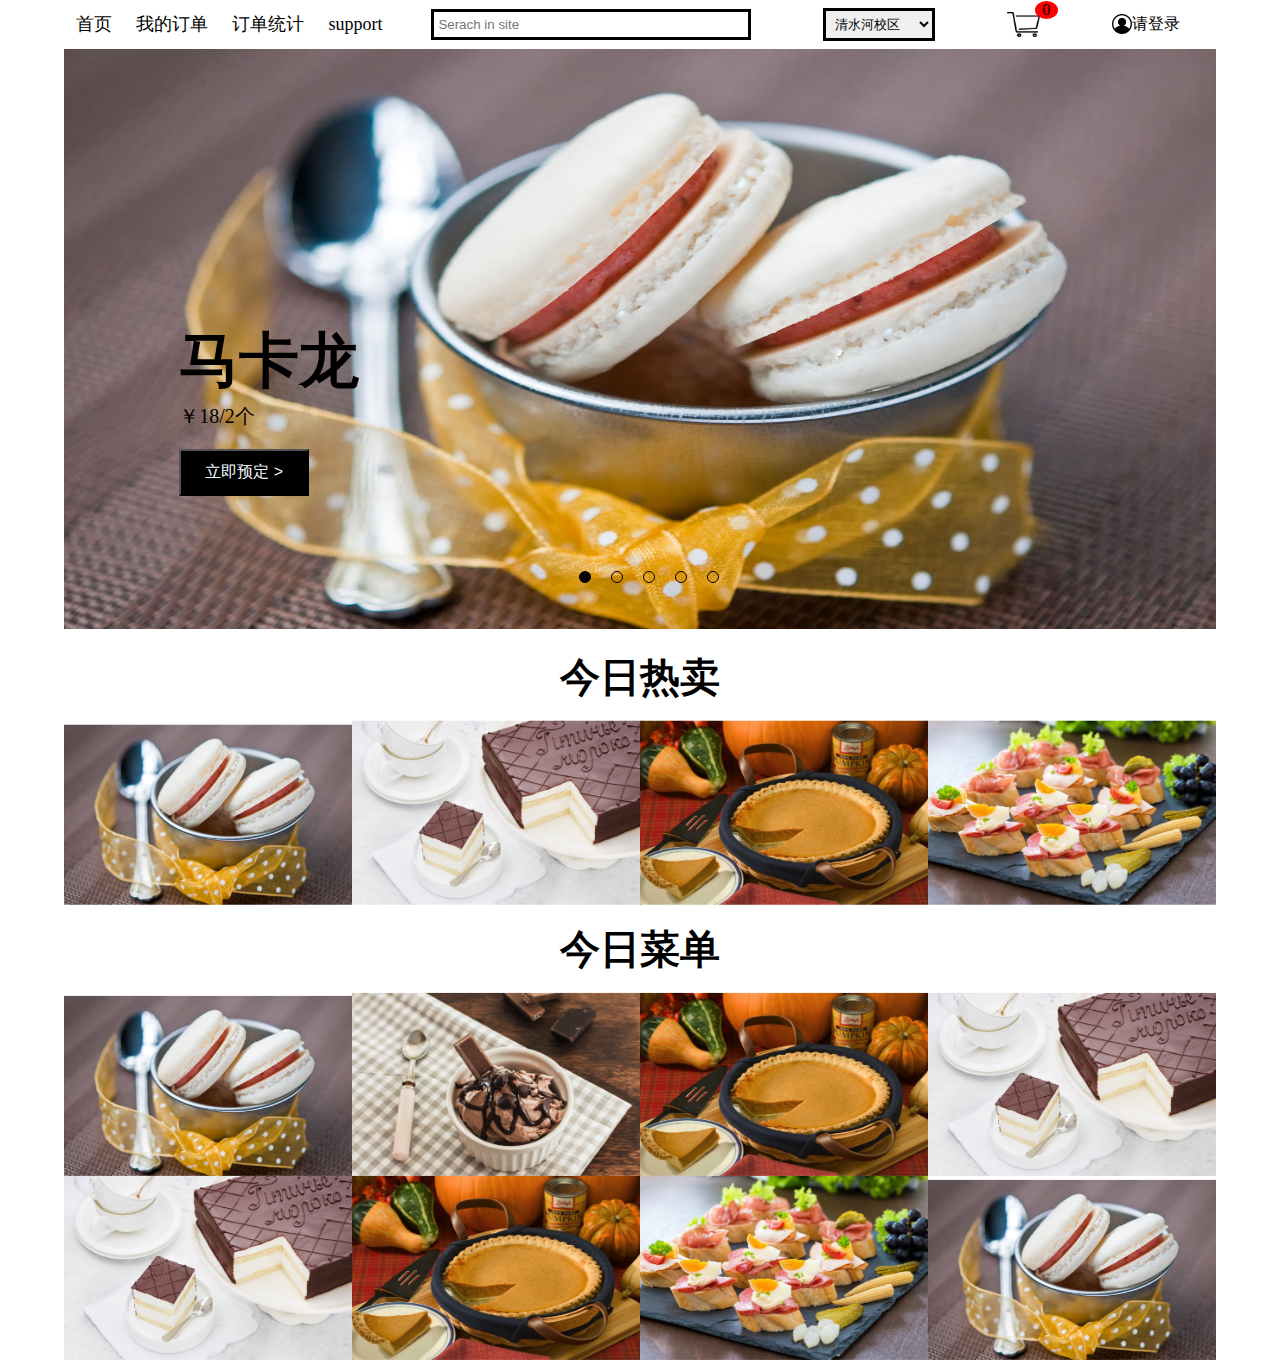
<file: index.html>
<!--this is the HCIT final work of wbh&lmz-->
<!DOCTYPE html>
<html lang="en">

<head>
	<meta charset="utf-8" />
	<meta name="viewport" content="width=device-width, initial-scale=1" />
	<meta name="author" content="wbh&lmz">
	<title>饿个锤子 | 学校食堂点餐订餐</title>

	<!-- Custom CSS -->
	<link rel="stylesheet" href="css/mystyle.css">
	<script src="js/jquery-2.1.1.js"></script>
</head>

<body>
	<!--navigation bar and Today's popular dish -->
	<div class="custom-banner container border">
		<header class="header">
			<!-- /////////////////////////////////////////Navigation -->
			<nav id="menu" class="border">
				<div class="menu1 border" style="font-size: large;">
					<a href="index.html">首页</a>
					<a href="order.html">我的订单</a>
					<a href="stastic.html">订单统计</a>
					<a href="https://github.com/spg-one/finalWork" target="	_blank">support</a>
				</div>
				<div class="menu2 border">
					<div>
						<input type="search" placeholder="Serach in site">
					</div>
					<select>
						<option id="清水河校区">清水河校区</option>
						<option id="沙河校区">沙河校区</option>
						<option id="九里堤校区">九里堤校区</option>
						<option id="成都学院">成都学院</option>
					</select>
					<div style="width: 4%;display: flex; position: relative;">
						<img id="cartLogo" src="image/cart.png" width="100%" class="border">
						<div id="cartNumber"
							style="position: absolute;width: 70%;left: 85%;top: -40%; background: red;border-radius: 50%;text-align: center;">
							0</div>
					</div>

					<div id="login">
						<img src="image/login.png">
						请登录
					</div>
				</div>
			</nav>
			<!-- Navigation -->

			<!-- Carousel -->
			<div id="lunbotu">
				<div id="banner">
					<img class="scrollingImg" src="image/1.jpg" style="width: 1300px;height:580px" />
					<button class="btn firstBtn">立即预定 ></button>
					<div class="dishNameScrolling title" style="font-size: 60px;left: 2%;top: 47%;">
						马卡龙
					</div>
					<div class="dishPriceScrolling" style="text-align: center; left: 2%;top: 61%;">
						￥18/2个
					</div>

					<img class="scrollingImg" src="image/2.jpg" style="width: 1300px;height:580px" />
					<button class="btn secondBtn">立即预定 ></button>
					<div class="dishNameScrolling title" style="font-size: 60px;left: 32%;top: 58%;">
						提拉米苏
					</div>
					<div class="dishPriceScrolling" style="text-align: center; left: 32%;top: 72%;">
						￥15/块
					</div>
					
					<img class="scrollingImg" src="image/3.jpg" style="width: 1300px;height:580px" />
					<button class="btn thirdBtn">立即预定 ></button>
					<div class="dishNameScrolling title" style="font-size: 60px;left: 40.5%;top: 26%;">
						南瓜芝士
					</div>
					<div class="dishPriceScrolling" style="text-align: center; left: 40.5%;top: 40%;">
						￥14/块
					</div>
					
					<img class="scrollingImg" src="image/4.jpg" style="width: 1300px;height:580px" />
					<button class="btn forthBtn">立即预定 ></button>
					<div class="dishNameScrolling title" style="font-size: 60px;left: 60.7%;top: 39%;">
						星球杯
					</div>
					<div class="dishPriceScrolling" style="text-align: center; left: 60.7%;top: 53%;">
						￥12/杯
					</div>
					
					<img class="scrollingImg" src="image/5.jpg" style="width: 1300px;height:580px" />
					<button class="btn fifthBtn">立即预定 ></button>
					<div class="dishNameScrolling title" style="font-size: 60px;left: 90.7%;top: 41%;">
						火腿鸡蛋
					</div>
					<div class="dishPriceScrolling" style="text-align: center; left: 90.7%;top: 55%;">
						￥16/4个
					</div>
					
				</div>
				<div id="clickCircleSet">
					<ul>
						<li id="clickCircle1" class="clickCircle"></li>
						<li id="clickCircle2" class="clickCircle"></li>
						<li id="clickCircle3" class="clickCircle"></li>
						<li id="clickCircle4" class="clickCircle"></li>
						<li id="clickCircle5" class="clickCircle"></li>
					</ul>
					</ul>
				</div>
			</div>

		</header>
	</div>
	<div id="blank" class="blank">

	</div>
	<div id="cart" class="cart">
		<div class="cartTop">
			<img id="back" src="image/back.png" width="10%" style="background: crimson;">
		</div>
		<div id="cartBottom" class="cartBottom">
			<div id="cartText" style="text-align: center;padding-top: 5%;margin-bottom: 5%;">
				购物车空空如也
			</div>
		</div>
	</div>
	<!--the list of Today's dishes of all-->
	<div class="daily-dish container border">
		<div class="title border">今日热卖</div>
		<div class="dishImg" no="0">
			<img src="image/1.jpg" width="25%">
			<button class="dish-description border">+</button>
		</div>
		<div class="dishImg" no="1">
			<img src="image/2.jpg" width="25%">
			<button class="dish-description border">+</button>
		</div>
		<div class="dishImg" no="2">
			<img src="image/3.jpg" width="25%">
			<button class="dish-description border">+</button>
		</div>
		<div class="dishImg" no="3">
			<img src="image/5.jpg" width="25%">
			<button class="dish-description border">+</button>
		</div>
	</div>

	<div class="daily-dish container border">
		<div class="title border">今日菜单</div>
		<div class="dishImg" no="4">
			<img src="image/1.jpg" width="25%">
			<button class="dish-description border">+</button>
		</div>
		<div class="dishImg" no="5">
			<img src="image/4.jpg" width="25%">
			<button class="dish-description border">+</button>
		</div>
		<div class="dishImg" no="6">
			<img src="image/3.jpg" width="25%">
			<button class="dish-description border">+</button>
		</div>
		<div class="dishImg" no="7">
			<img src="image/2.jpg" width="25%">
			<button class="dish-description border">+</button>
		</div>
		<div class="dishImg" no="8">
			<img src="image/2.jpg" width="25%">
			<button class="dish-description border">+</button>
		</div>
		<div class="dishImg" no="9">
			<img src="image/3.jpg" width="25%">
			<button class="dish-description border">+</button>
		</div>
		<div class="dishImg" no="10">
			<img src="image/5.jpg" width="25%">
			<button class="dish-description border">+</button>
		</div>
		<div class="dishImg" no="11">
			<img src="image/1.jpg" width="25%">
			<button class="dish-description border">+</button>
		</div>

	</div>
	<div class="pop">
		加入购物车✓
	</div>
	<script type="text/javascript" src="js/scrolling.js"></script>
	<script type="text/javascript" src="js/dishInfo.js"></script>
	<script type="text/javascript" src="js/expandCart.js"></script>
	<script type="text/javascript" src="js/addButton.js"></script>
	<script type="text/javascript" src="js/addToCart.js"></script>
	<script type="text/javascript" src="js/login.js"></script>
	
</body>

</html>
</file>
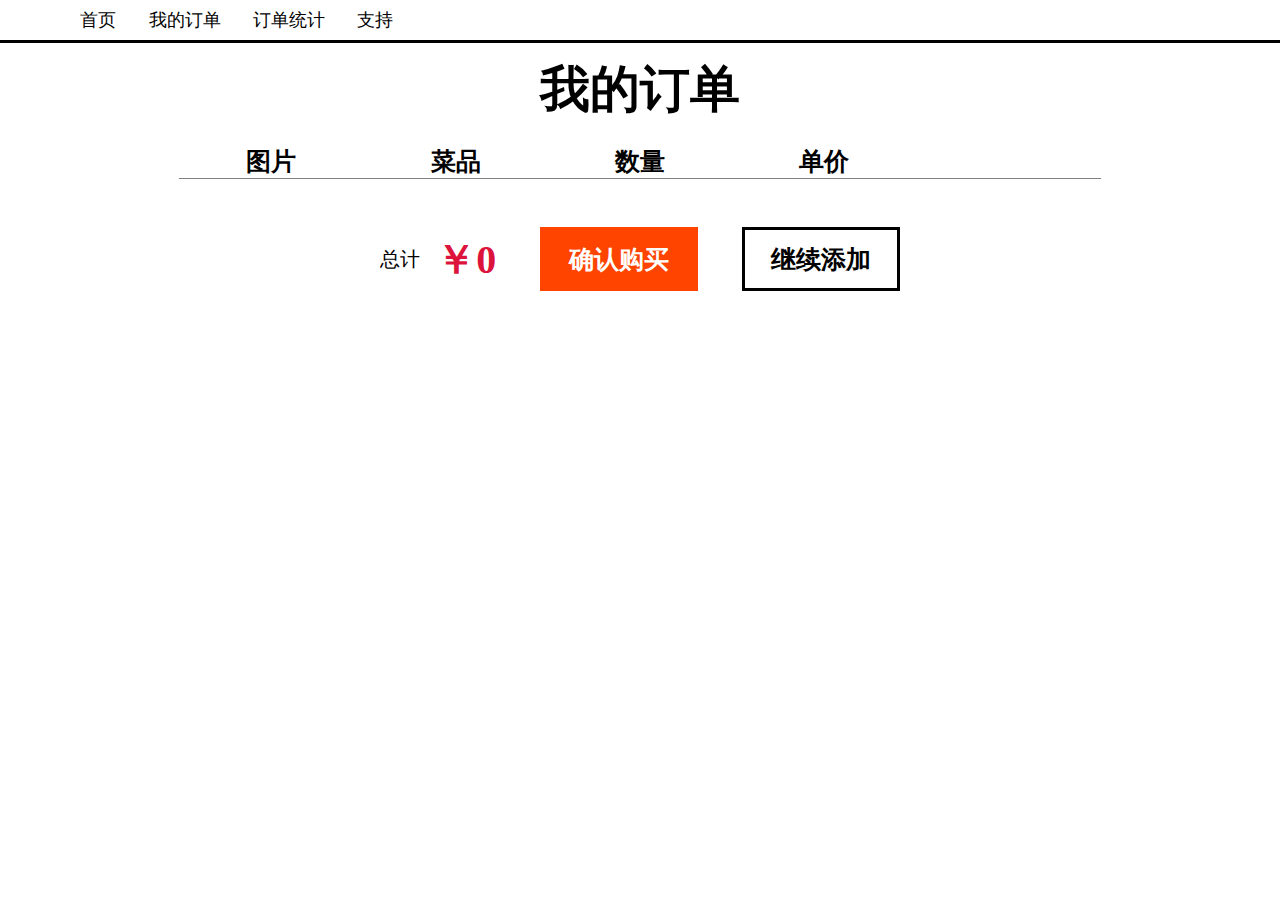
<file: order.html>
<!--this is the HCIT final work of wbh&lmz-->
<!DOCTYPE html>
<html lang="en">

<head>
    <meta charset="utf-8" />
    <meta name="viewport" content="width=device-width, initial-scale=1" />
    <meta name="author" content="wbh&lmz">

    <title>饿个锤子 | 学校食堂点餐订餐</title>


    <!-- Custom CSS -->
    <link rel="stylesheet" href="css/mystyle.css">


    <script src="js/jquery-2.1.1.js"></script>



</head>

<body>
    <div class="custom-banner container border">
        <header class="header border">
            <!-- /////////////////////////////////////////Navigation -->
            <nav id="menu" class="border">
                <div class="menu1 border" style="font-size: large;">
                    <a href="index.html">首页</a>
                    <a href="order.html">我的订单</a>
                    <a href="stastic.html">订单统计</a>
                    <a href="https://github.com/spg-one/finalWork" target="	_blank">支持</a>
                </div>
            </nav>
        </header>
    </div>
    <HR style="FILTER: alpha(opacity=0,finishopacity=100,style=1)" width="100%" color=#000000 SIZE=3> 
    <div id="myOrderTitle" class="border">
        我的订单
    </div>
    <div id="content" class="border">
        <table id="biaotou" class="biaotou" rules=rows frame=below>
            <tr>
                <td>图片</td>
                <td>菜品</td>
                <td>数量</td>
                <td>单价</td>
                <td></td>
            </tr>
        </table>
    </div>
    <div id="orderConfirm" class="border">
        <div id="sumPad" class="border">
            <p style="margin-right: 1rem;">总计</p>
            <p id="sum" style="font-size: 40px;font-weight: bold;color: crimson;">￥0</p>
        </div>
        <div class="orderBtnDiv border">
            <button class="orderBtn" style="border: none;background: rgb(255, 68, 0);color: white;">确认购买</button>
        </div>
        <div class="orderBtnDiv border">
            <button class="orderBtn">继续添加</button>
        </div>
    </div>
    <script type="text/javascript" src="js/dishInfo.js"></script>
    <script type="text/javascript" src="js/order.js"></script>
    <script type="text/javascript" src="js/removeFromOrder.js"></script>
</body>

</html>
</file>
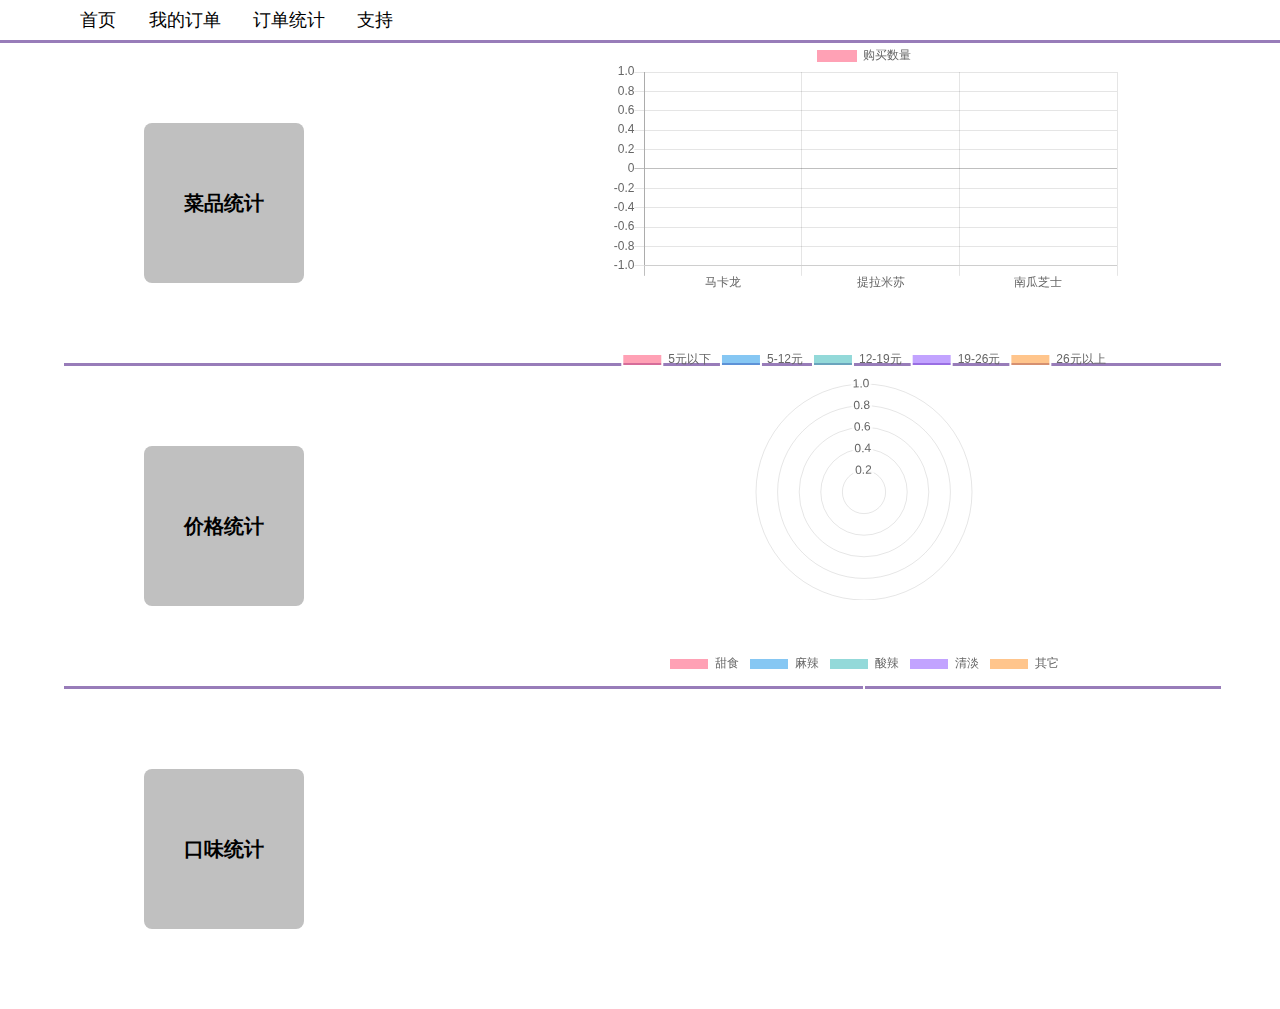
<file: stastic.html>
<html>

<head>
    <link rel="stylesheet" href="css/mystyle.css">
    <script src="js/jquery-2.1.1.js"></script>
</head>

<body>
    <div class="custom-banner container border">
        <header class="header border">
            <!-- /////////////////////////////////////////Navigation -->
            <nav id="menu" class="border">
                <div class="menu1 border" style="font-size: large;">
                    <a href="index.html">首页</a>
                    <a href="order.html">我的订单</a>
                    <a href="stastic.html">订单统计</a>
                    <a href="https://github.com/spg-one/finalWork" target="	_blank">支持</a>
                </div>
            </nav>
        </header>
    </div>
    <HR style="FILTER: alpha(opacity=0,finishopacity=100,style=1)" width="100%" color=#987cb9 SIZE=3>
    <aside>
        <div>
            <div id="p1" style="font-size: 20px; font-weight: bold;">菜品统计</div>
            <div>三天内最受欢迎</div>
            
        </div>
        <HR style="FILTER: alpha(opacity=0,finishopacity=100,style=1)" width="95%" color=#987cb9 SIZE=3>
        <div>
            <div id="p2" style="font-size: 20px; font-weight: bold;">价格统计</div>
            <div>有钱真好</div>
            
        </div>
        <HR style="FILTER: alpha(opacity=0,finishopacity=100,style=1)" width="95%" color=#987cb9 SIZE=3>
        <div>
            <div id="p3" style="font-size: 20px; font-weight: bold;">口味统计</div>
            <div>酸甜苦辣咸</div>
            
        </div>
    </aside>
    <div class="chartArea">
        <CANvas id="dishChart" class="chart"></CANvas>
        <CANvas id="priceChart" class="chart"></CANvas>
        <CANvas id="flavorChart" class="chart"></CANvas>
    </div>
    <script type="text/javascript" src="js/Chart.js"></script>
    <script type="text/javascript" src="js/stasticInit.js"></script>

</body>

</html>
</file>
<file: css/mystyle.css>
* {
    margin: 0px;
    padding: 0px;
}

body {
    background-color: rgb(255, 255, 255);
}

.custom-banner {
    position: relative;
    z-index: 0;
}

.container {
    margin-bottom: 0.5rem;
}

.bordergreen {
    border: green solid 1px;
}

ul li {
    list-style: none;
}

ul {
    list-style: none;
    margin: 0;
    padding: 0;
}

#menu {
    display: flex;
    text-decoration: none;
    width: 90%;
    margin-top: 0.5rem;
    margin-left: 5%;
    margin-bottom: 0.5rem;
    font-size: 100%;
    justify-content: space-between;
}

.menu1 {
    display: flex;
    ;
    justify-content: space-around;
    align-items: center;
    width: 30%;
}

.menu2 {
    display: flex;
    justify-content: space-around;
    align-items: center;
    margin-right: 0;
}

input {
    outline: none;
    outline-style: none;
    border: black solid;
    width: 20rem;
    padding: 1.5%;
}

select {
    padding: 0.2rem;
    outline: none;
    outline-style: none;
    border: black solid;
    width: 7rem;
    padding: .6%;
}

#login {
    display: flex;
    align-items: center;
    justify-content: space-between;
}

#login:hover {
    text-decoration: underline;
    cursor: pointer;
}

#cartLogo:hover {
    cursor: pointer;
}

.blank {
    display: none;
    position: absolute;
    width: 100%;
    left: 0;
    height: 170%;
    top: 0;
    background: rgba(0, 0, 0, 0.8);
    z-index: 9;
    transition: ease-in-out;
}

.cart {
    display: none;
    position: absolute;
    width: 25%;
    left: 100%;
    height: 170%;
    top: 0;
    background: rgba(243, 245, 237, 0.897);
    z-index: 10;
    transition: all .5s;
    overflow: scroll;
}

.cartTop {
    height: 3%;
    background: rgba(65, 65, 65, 0.9);
    display: flex;
    justify-content: space-between;
}

#back:hover {
    cursor: pointer;
}

#clean:hover {
    cursor: pointer;
}

.cartBottom {
    height: 100%;
    background: rgba(243, 245, 237, 0.897);
}

.cartImg:hover {
    cursor: pointer;
}

.cartImg {
    border-radius: 10%;
}

a {
    text-decoration: none;
    color: #000000;
}

a:hover {
    text-decoration: underline;
}

.btn {
    color: aliceblue;
    background-color: black;
    padding: 1.5rem;
    padding-top: .7rem;
    padding-bottom: .7rem;
    border-color: black;
    font-size: 1rem;
    position: absolute;
    outline: none;
    outline-style: none;
    
}

.firstBtn {
    left: 2%;
    top: 69%;
}

.secondBtn {
    left: 32%;
    top: 80%;
}

.thirdBtn {
    left: 40.5%;
    top: 48%;
}

.forthBtn {
    left: 60.7%;
    top: 61%;
}

.fifthBtn {
    left: 90.7%;
    top: 63%;
}

.btn:hover {
    cursor: pointer;
}

#lunbotu {
    width: 90%;
    height: 580px;
    overflow: hidden;
    position: relative;
    margin: 0px auto;
    position: relative;
}

#banner {
    width: 450%;
    height: 580px;
    position: absolute;
    transition: 2s;
    left: 0px;
}

#banner img {
    float: left;
}

#clickCircleSet {
    position: absolute;
    top: 90%;
    left: 43%;
}

.clickCircle {
    height: 10px;
    width: 10px;
    border: 1px solid #000;
    z-index: 10;
    float: left;
    list-style: none;
    border-radius: 50%;
    margin-left: 20px;
    text-align: center;
    cursor: pointer;
}

.dishNameScrolling {
    position: absolute;
}

.dishPriceScrolling {
    position: absolute;
    font-size: 20px;
}

.daily-dish {
    position: relative;
    left: 50%;
    transform: translate(-50%, 5%);
    font-size: 0;
    justify-content: center;
    align-items: center;
}

.title {
    text-align: center;
    font-size: 40px;
    font-weight: bold;
    margin-bottom: 1rem;
    display: block;
}

.dish-list {
    display: flex;
    justify-content: space-around;
}

.inline {
    display: inline-block;
}

.dish-description {
    display: none;
    position: absolute;
    font-size: 30px;
    color: white;
    bottom: 0;
    width: 100%;
    left: 0;
    background: rgba(0, 0, 0, 0.5);
    border: 0;
    outline: none;
}

.dish-description:hover {
    cursor: pointer;
}

.addButton {
    text-align: center;
}

.dishImg {
    list-style: none;
    display: inline;
    position: relative;
}

#content {
    width: 90%;
    display: flex;
    align-items: center;
    justify-content: center;
    margin-left: 5%;
    margin-top: 8%;
}

.biaotou {
    text-align: center;
    font-size: 25px;
    font-weight: bold;
    width: 80%;
}

td {
    width: 10rem;
}

#myOrderTitle {
    position: absolute;
    text-align: center;
    font-size: 50px;
    font-weight: bold;
    left: 50%;
    transform: translate(-50%, 20%);
}

.delete:hover {
    text-decoration: underline;
    cursor: pointer;
}

#sumPad {
    display: flex;
    text-align: center;
    font-size: 20px;
    align-items: center;
}

#orderConfirm {
    display: flex;
    width: 44%;
    align-items: center;
    justify-content: space-around;
    margin-left: 28%;
    margin-top: 3rem;
}

.orderBtn {
    width: 100%;
    height: 100%;
    border: black solid .2rem;
    background: white;
    font-size: 25px;
    font-weight: bold;
    outline: none;
}

.orderBtn:hover {
    cursor: pointer;
}

.orderBtnDiv {
    width: 28%;
    height: 4rem;
}

#myChartTitle {
    width: 100%;
    text-align: center;
    font-size: 50px;
    font-weight: bold;
    left: 50%;
    display: flex;
    justify-content: center;
}

.chart {
    margin-bottom: 3rem;
    display: block;
    margin-left: 30rem;
}

.stasticToggleSwitch:hover {
    cursor: pointer;
}

aside {
    margin-left: 5%;
}

aside>div {
    position: relative;
    width: 20rem;
    height: 20rem;
    display: flex;
    justify-content: center;
    align-items: center;
}

aside>div div:first-child {
    width: 10rem;
    height: 10rem;
    background: silver;
    border-radius: 5%;
    display: flex;
    justify-content: center;
    align-items: center;
    z-index: 1;
}

aside>div div:nth-child(2) {
    position: absolute;
    left: 2rem;
    width: 30rem;
    background: #777;
    z-index: 0;
    padding: 1rem;
    text-align: right;
    color: white;
    transform: rotate(-90deg);
    transform-origin: 8rem 50%;
    opacity: 0;
    transition: all .5s ease-in-out;
    border-radius: 5%;
}

aside>div div:first-child:hover+div {
    transform: rotate(0);
    opacity: 1;
}

.chartArea {
    position: absolute;
    top: 2.5rem;
    width: 40%;
    left: 10%;
}
.pop{
    position: fixed;
    left: 50%; 
    top: 40%; 
    background: rgba(0, 0, 0, 0.6);
    z-index: 12;
    transform: translate(-50%,0);
    color: white;
    border-radius: 5%;
    padding: 2rem;
    font-size: 2rem;
    display: none;
}
</file>
